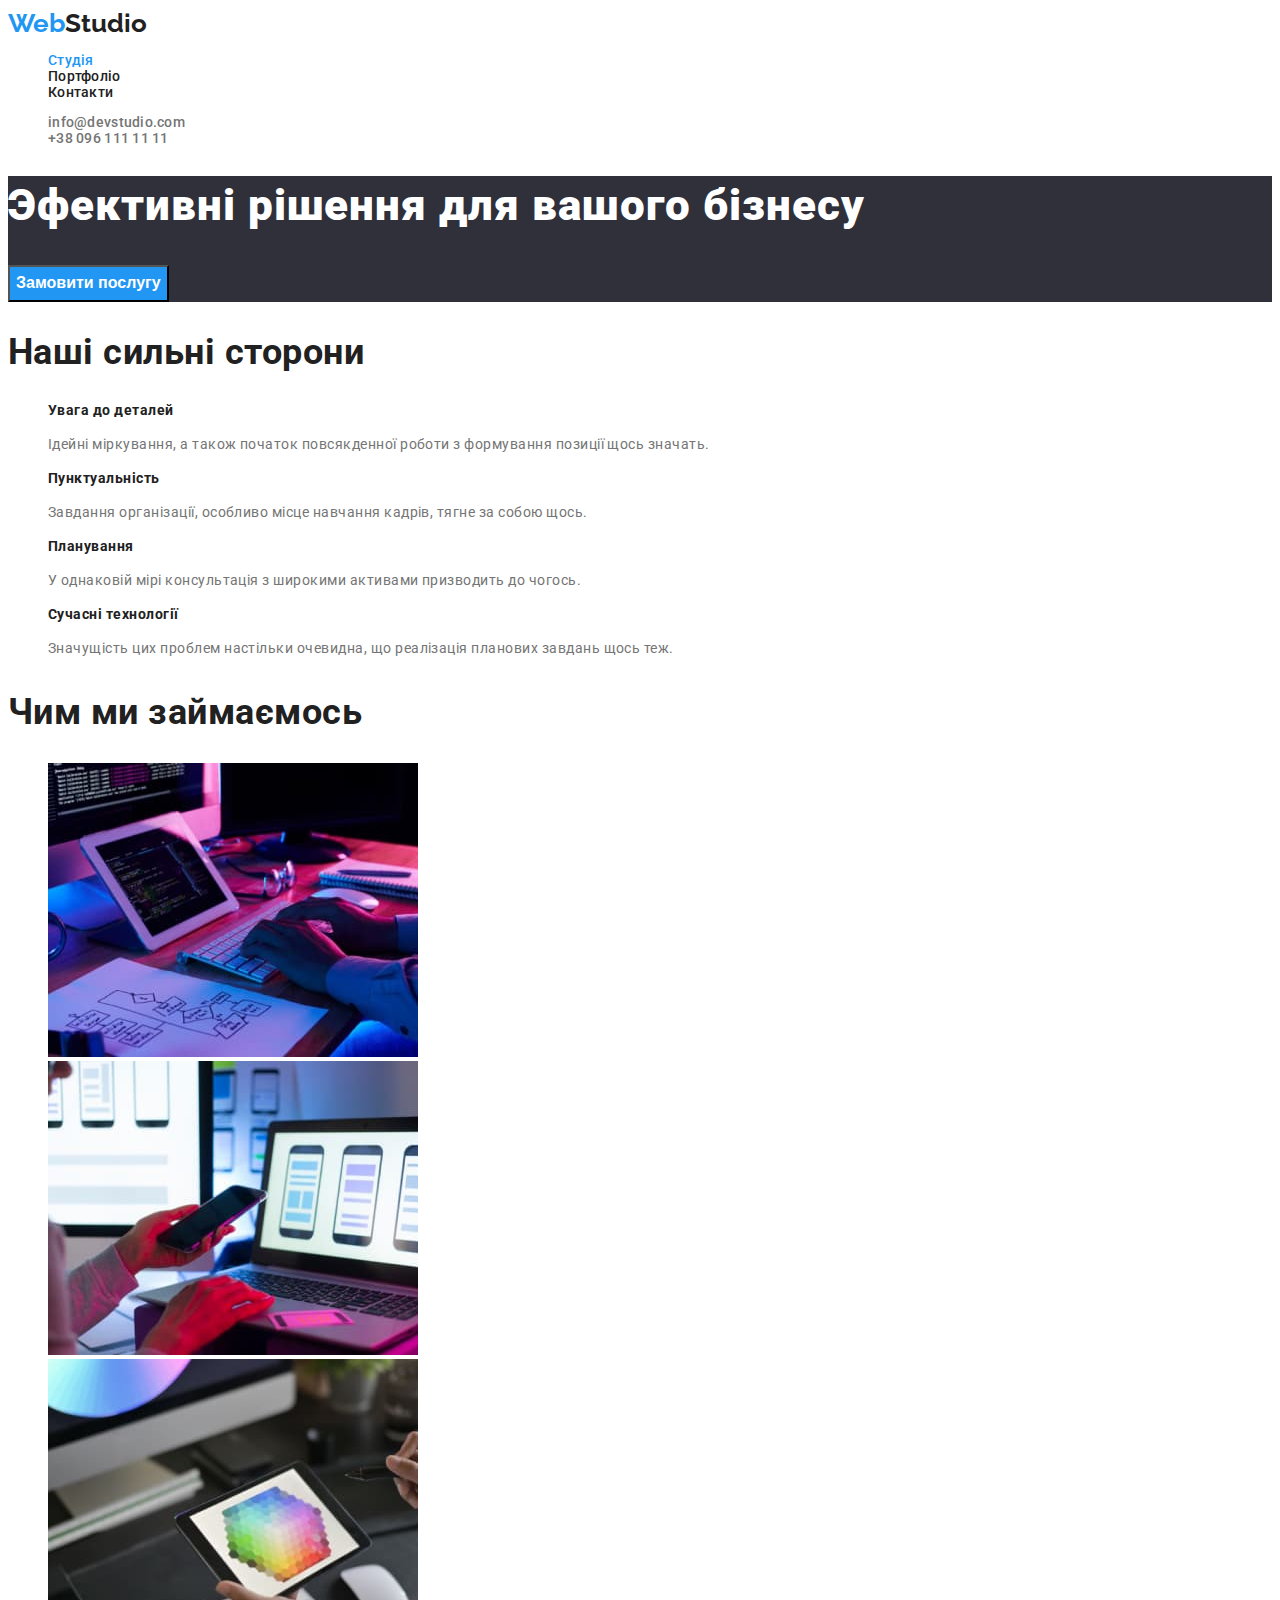
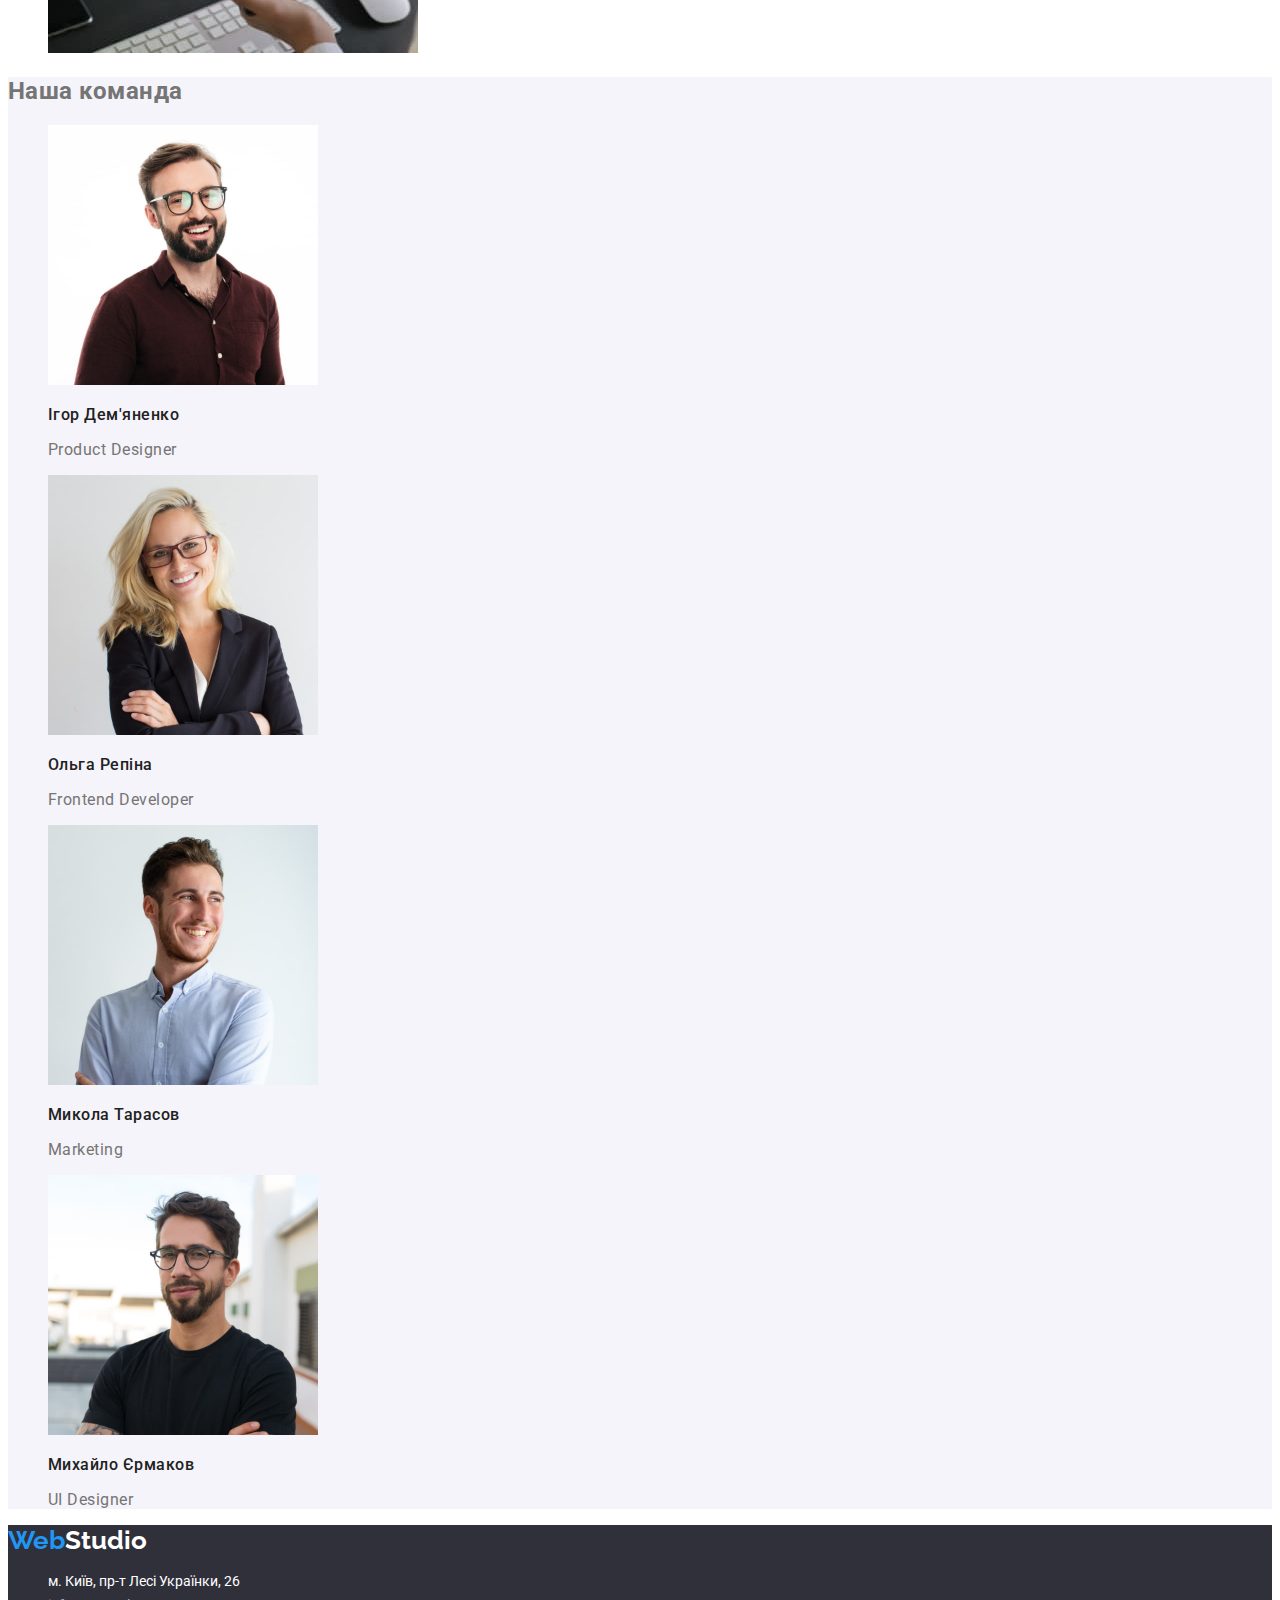
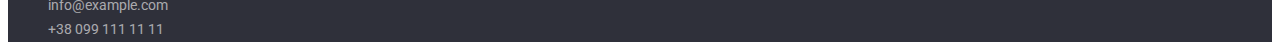
<file: index.html>
<!DOCTYPE html>
<html lang="uk">
    <head>
        <meta charset="UTF-8" />
        <meta http-equiv="X-UA-Compatible" content="IE=edge" />
        <meta name="viewport" content="width=device-width, initial-scale=1.0" />
        <title>WebStudio</title>
        <link rel="preconnect" href="https://fonts.googleapis.com" />
        <link rel="preconnect" href="https://fonts.gstatic.com" crossorigin />
        <link
            href="https://fonts.googleapis.com/css2?family=Raleway:wght@700&family=Roboto:wght@400;500;700;900&display=swap"
            rel="stylesheet"
        />
        <link rel="stylesheet" href="./css/styles.css" />
    </head>
    <body class="page">
        <header>
            <nav>
                <a href="./index.html" class="link logo"
                    ><span class="logo-piece">Web</span>Studio</a
                >
                <ul class="site-nav list">
                    <li>
                        <a href="./index.html" class="link current">Студія</a>
                    </li>
                    <li>
                        <a href="./portfolio.html" class="link">Портфоліо</a>
                    </li>
                    <li>
                        <a href="#" class="link">Контакти</a>
                    </li>
                </ul>
            </nav>
            <ul class="connect list">
                <li>
                    <a href="mailto:info@devstudio.com" class="link">info@devstudio.com</a>
                </li>
                <li>
                    <a href="tel:+380961111111" class="link">+38 096 111 11 11</a>
                </li>
            </ul>
        </header>
        <main>
            <section class="hero">
                <h1 class="hero-title">Эфективні рішення для вашого бізнесу</h1>
                <button class="button primary" type="button">Замовити послугу</button>
            </section>
            <section class="section">
                <h2 class="section-title">Наші сильні сторони</h2>
                <ul class="features list">
                    <li>
                        <h3 class="title">Увага до деталей</h3>
                        <p class="descr">
                            Ідейні міркування, а також початок повсякденної роботи з формування
                            позиції щось значать.
                        </p>
                    </li>
                    <li>
                        <h3 class="title">Пунктуальність</h3>
                        <p class="descr">
                            Завдання організації, особливо місце навчання кадрів, тягне за собою
                            щось.
                        </p>
                    </li>
                    <li>
                        <h3 class="title">Планування</h3>
                        <p class="descr">
                            У однаковій мірі консультація з широкими активами призводить до чогось.
                        </p>
                    </li>
                    <li>
                        <h3 class="title">Сучасні технології</h3>
                        <p class="descr">
                            Значущість цих проблем настільки очевидна, що реалізація планових
                            завдань щось теж.
                        </p>
                    </li>
                </ul>
            </section>
            <section class="section">
                <h2 class="section-title">Чим ми займаємось</h2>
                <ul class="list">
                    <li>
                        <img src="./images/img3.jpg" alt="Декстопні додатки" width="370" />
                    </li>
                    <li>
                        <img src="./images/img(1).jpg" alt="Мобільні додатки" width="370" />
                    </li>
                    <li>
                        <img src="./images/img(2).jpg" alt="Дизайнерські рішення" width="370" />
                    </li>
                </ul>
            </section>
            <section class="section team">
                <h2>Наша команда</h2>
                <ul class="employees list">
                    <li>
                        <img src="./images/person1.jpg" alt="Перший співробітник" width="270" />
                        <h3 class="title">Ігор Дем'яненко</h3>
                        <p class="descr">Product Designer</p>
                    </li>
                    <li>
                        <img src="./images/person2.jpg" alt="Другий співробітник" width="270" />
                        <h3 class="title">Ольга Репіна</h3>
                        <p class="descr">Frontend Developer</p>
                    </li>
                    <li>
                        <img src="./images/person3.jpg" alt="Третій співробітник" width="270" />
                        <h3 class="title">Микола Тарасов</h3>
                        <p class="descr">Marketing</p>
                    </li>
                    <li>
                        <img src="./images/person4.jpg" alt="Четвертий співробітник" width="270" />
                        <h3 class="title">Михайло Єрмаков</h3>
                        <p class="descr">UI Designer</p>
                    </li>
                </ul>
            </section>
        </main>

        <footer class="footer">
            <a href="./index.html" class="link logo"><span class="logo-piece">Web</span>Studio</a>
            <address>
                <ul class="list find-us">
                    <li>
                        <a class="link address" href="#">м. Київ, пр-т Лесі Українки, 26</a>
                    </li>
                    <li>
                        <a class="link mail" href="mailto:info@example.com">info@example.com</a>
                    </li>
                    <li>
                        <a class="link tel" href="tel:+380991111111">+38 099 111 11 11</a>
                    </li>
                </ul>
            </address>
        </footer>
    </body>
</html>
</file>
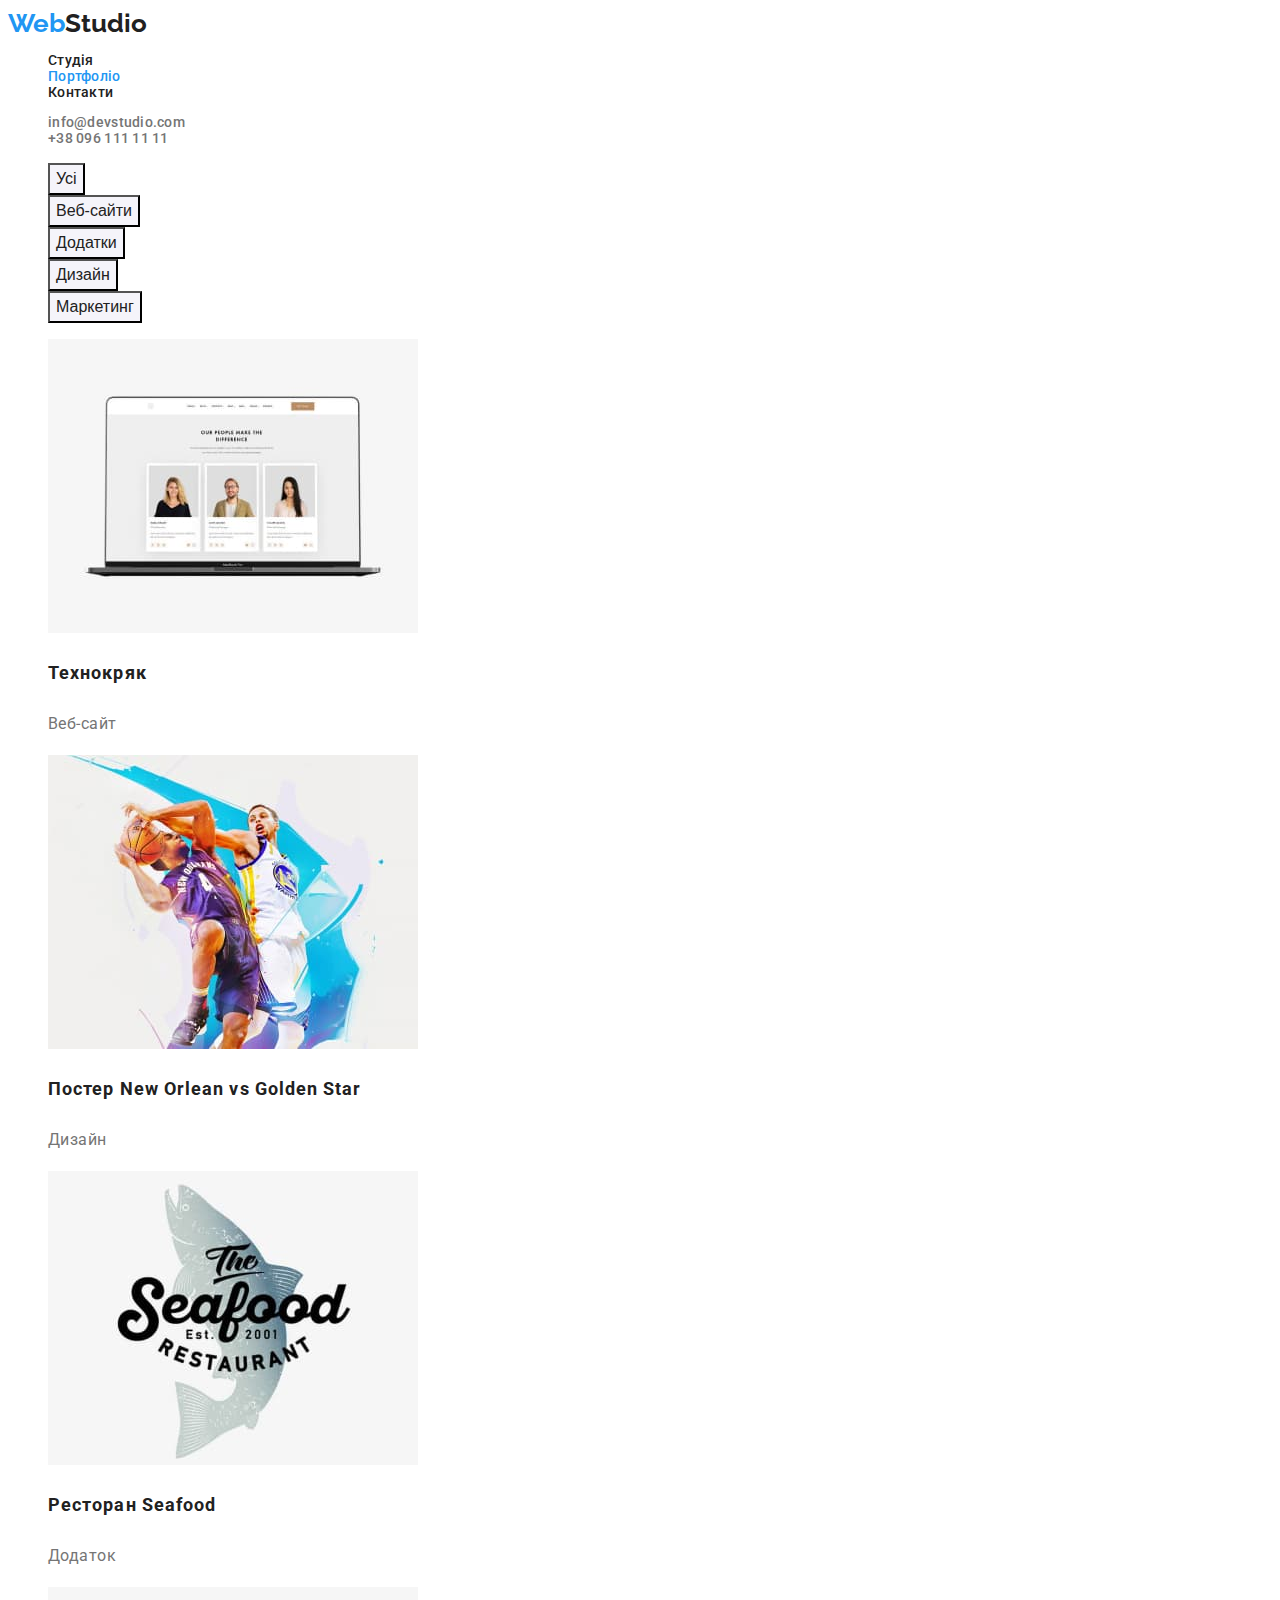
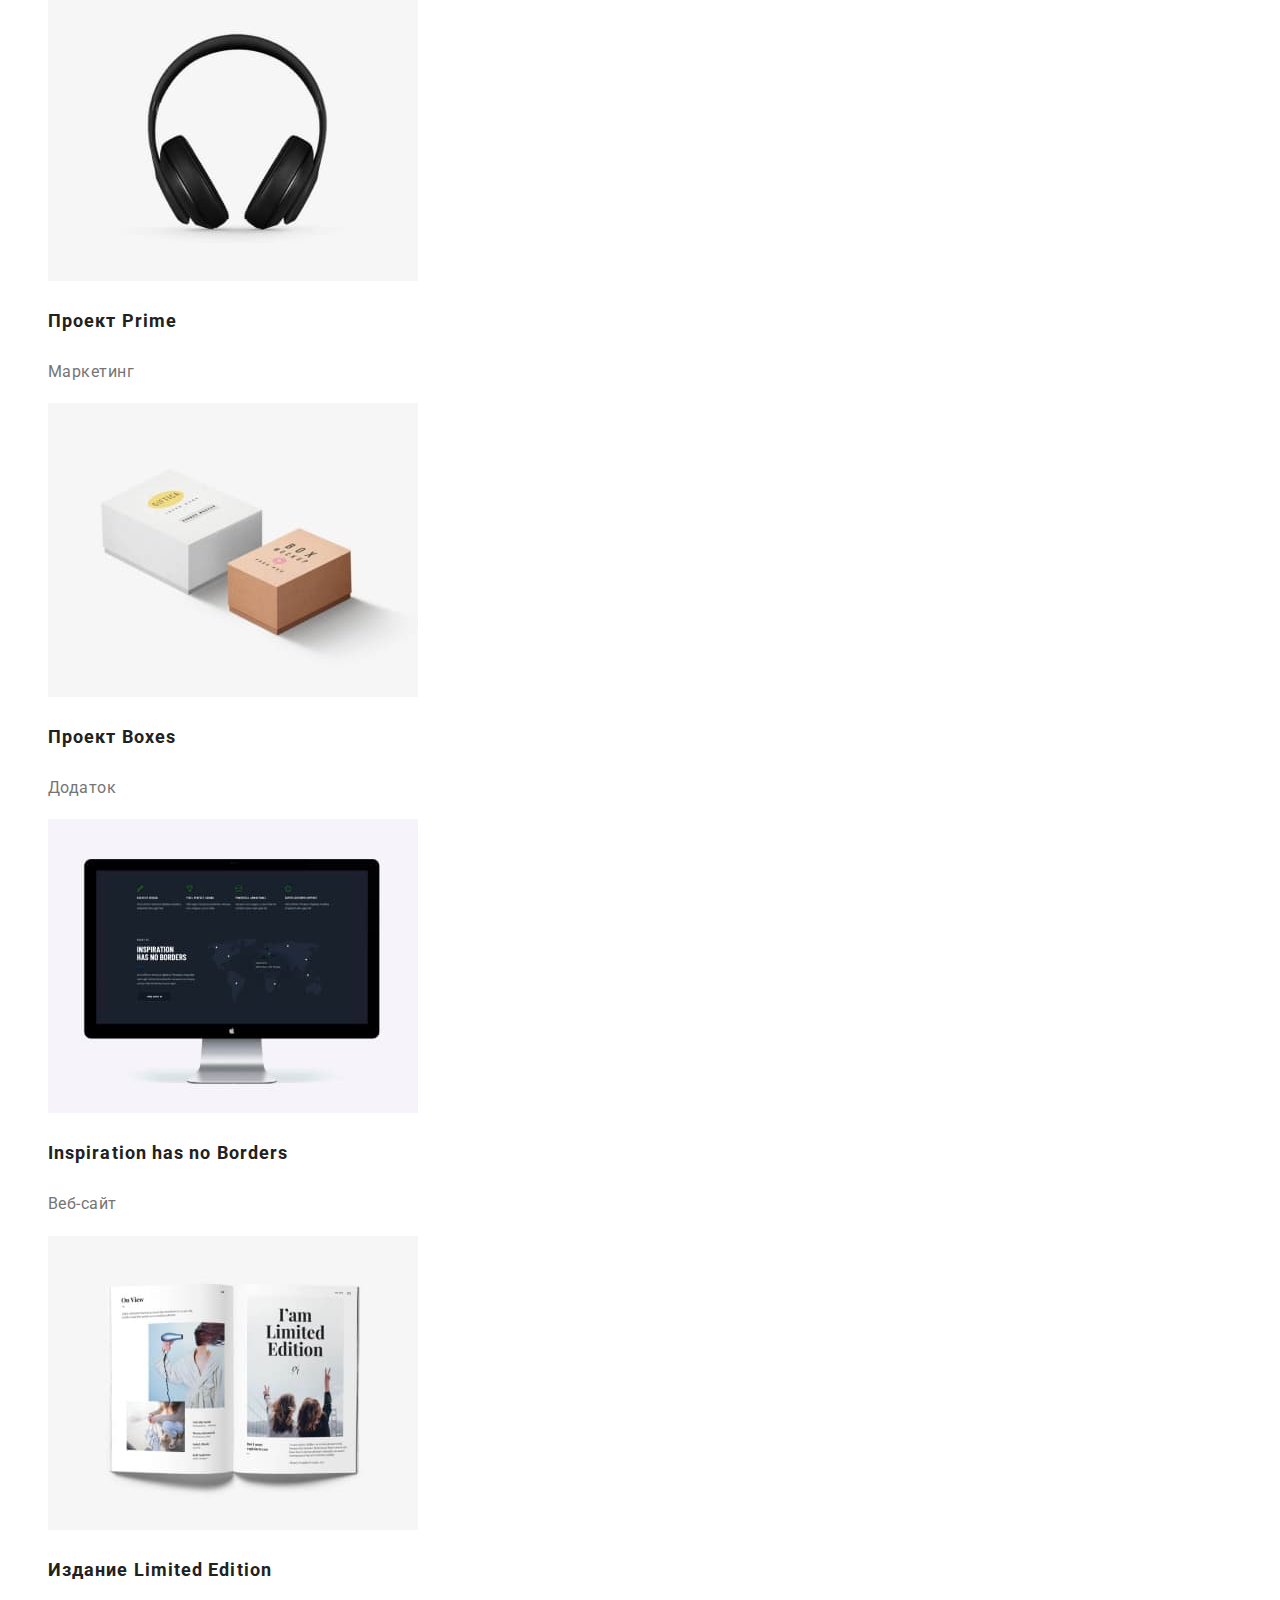
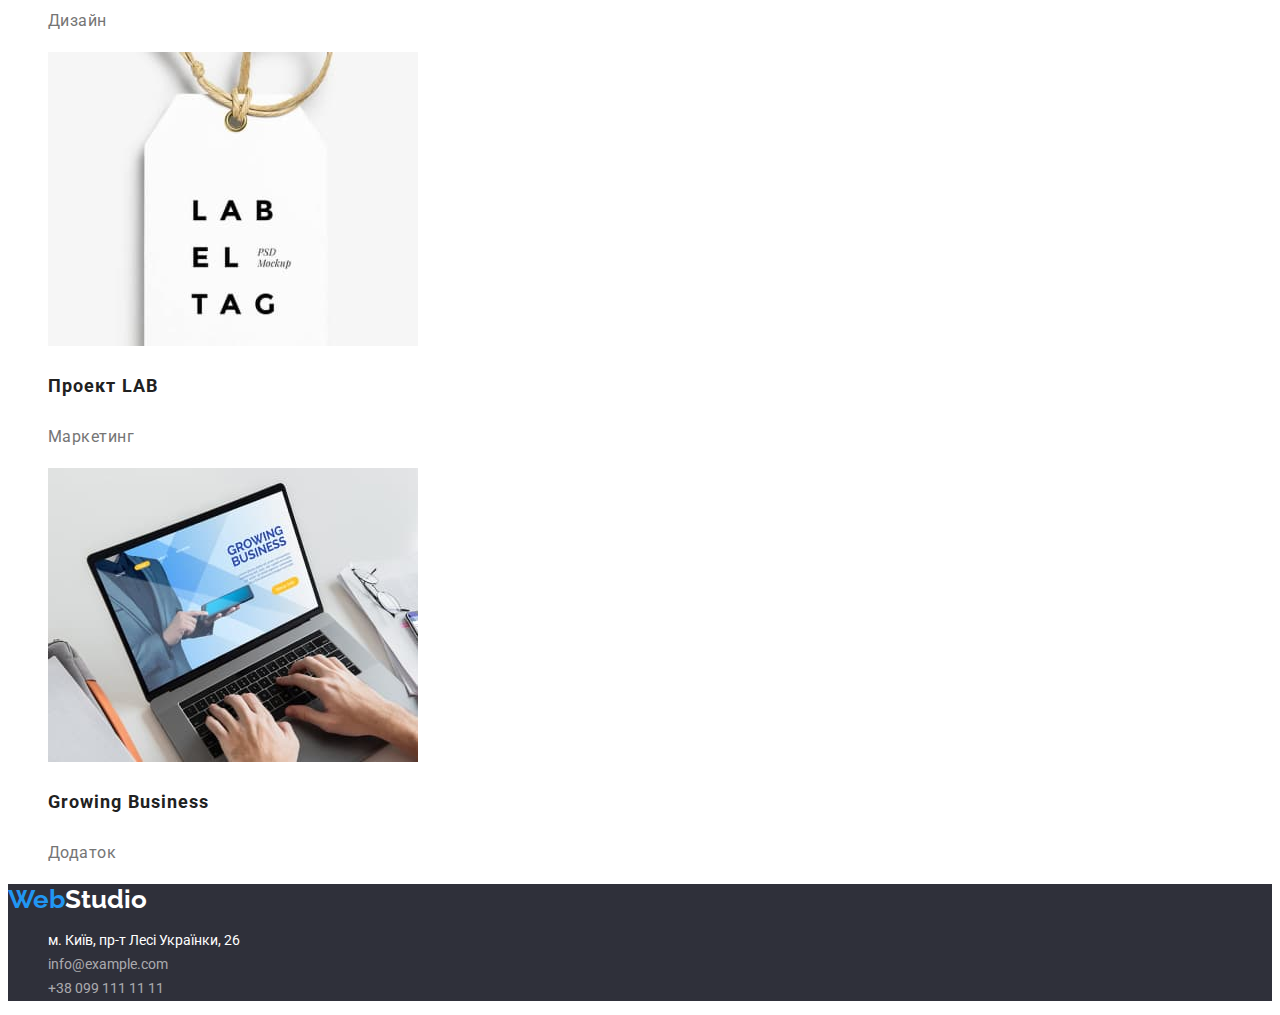
<file: portfolio.html>
<!DOCTYPE html>
<html lang="uk">
    <head>
        <meta charset="UTF-8" />
        <meta http-equiv="X-UA-Compatible" content="IE=edge" />
        <meta name="viewport" content="width=device-width, initial-scale=1.0" />
        <title>Портфоліо</title>
        <link rel="preconnect" href="https://fonts.googleapis.com" />
        <link rel="preconnect" href="https://fonts.gstatic.com" crossorigin />
        <link
            href="https://fonts.googleapis.com/css2?family=Raleway:wght@700&family=Roboto:wght@400;500;700;900&display=swap"
            rel="stylesheet"
        />
        <link rel="stylesheet" href="./css/styles.css" />
    </head>
    <body>
        <header>
            <nav>
                <a href="./index.html" class="link logo"
                    ><span class="logo-piece">Web</span>Studio</a
                >
                <ul class="site-nav list">
                    <li>
                        <a href="./index.html" class="link">Студія</a>
                    </li>
                    <li>
                        <a href="./portfolio.html" class="link current">Портфоліо</a>
                    </li>
                    <li>
                        <a href="#" class="link">Контакти</a>
                    </li>
                </ul>
            </nav>
            <ul class="connect list">
                <li>
                    <a href="mailto:info@devstudio.com" class="link">info@devstudio.com</a>
                </li>
                <li>
                    <a href="tel:+380961111111" class="link">+38 096 111 11 11</a>
                </li>
            </ul>
        </header>
        <main>
            <section class="section">
                <ul class="list">
                    <li>
                        <button class="button secondary" type="button">Усі</button>
                    </li>
                    <li>
                        <button class="button secondary" type="button">Веб-сайти</button>
                    </li>
                    <li>
                        <button class="button secondary" type="button">Додатки</button>
                    </li>
                    <li>
                        <button class="button secondary" type="button">Дизайн</button>
                    </li>
                    <li>
                        <button class="button secondary" type="button">Маркетинг</button>
                    </li>
                </ul>
                <ul class="examples list">
                    <li>
                        <a href="#" class="link">
                            <img src="./images/img.jpg" alt="Ноутбук з сайтом" width="370px" />
                            <h3 class="title">Технокряк</h3>
                            <p class="descr">Веб-сайт</p>
                        </a>
                    </li>
                    <li>
                        <a href="#" class="link">
                            <img src="./images/img1.jpg" alt="Баскетболісти" width="370px" />
                            <h3 class="title">Постер New Orlean vs Golden Star</h3>
                            <p class="descr">Дизайн</p>
                        </a>
                    </li>
                    <li>
                        <a href="#" class="link">
                            <img src="./images/img2.jpg" alt="Логотип ресторану" width="370px" />
                            <h3 class="title">Ресторан Seafood</h3>
                            <p class="descr">Додаток</p>
                        </a>
                    </li>
                    <li>
                        <a href="#" class="link">
                            <img src="./images/img(3).jpg" alt="Навушники" width="370px" />
                            <h3 class="title">Проект Prime</h3>
                            <p class="descr">Маркетинг</p>
                        </a>
                    </li>
                    <li>
                        <a href="#" class="link">
                            <img src="./images/img(4).jpg" alt="Бокси" width="370px" />
                            <h3 class="title">Проект Boxes</h3>
                            <p class="descr">Додаток</p>
                        </a>
                    </li>
                    <li>
                        <a href="#" class="link">
                            <img src="./images/img(5).jpg" alt="Екран комп'ютеру" width="370px" />
                            <h3 class="title">Inspiration has no Borders</h3>
                            <p class="descr">Веб-сайт</p>
                        </a>
                    </li>
                    <li>
                        <a href="#" class="link">
                            <img src="./images/img(6).jpg" alt="Відкрита книга" width="370px" />
                            <h3 class="title">Издание Limited Edition</h3>
                            <p class="descr">Дизайн</p>
                        </a>
                    </li>
                    <li>
                        <a href="#" class="link">
                            <img src="./images/img(7).jpg" alt="Бірка" width="370px" />
                            <h3 class="title">Проект LAB</h3>
                            <p class="descr">Маркетинг</p>
                        </a>
                    </li>

                    <li>
                        <a href="#" class="link">
                            <img
                                src="./images/img(8).jpg"
                                alt="Ноутбук з логотипом"
                                width="370px"
                            />
                            <h3 class="title">Growing Business</h3>
                            <p class="descr">Додаток</p>
                        </a>
                    </li>
                </ul>
            </section>
        </main>

        <footer class="footer">
            <a href="./index.html" class="link logo"><span class="logo-piece">Web</span>Studio</a>
            <address>
                <ul class="list find-us">
                    <li>
                        <a class="link address" href="#">м. Київ, пр-т Лесі Українки, 26</a>
                    </li>
                    <li>
                        <a class="link mail" href="mailto:info@example.com">info@example.com</a>
                    </li>
                    <li>
                        <a class="link tel" href="tel:+380991111111">+38 099 111 11 11</a>
                    </li>
                </ul>
            </address>
        </footer>
    </body>
</html>
</file>
<file: css/styles.css>
:root {
    --primary-text-color: #757575;
    --title-text-color: #212121;
    --accent-color: #2196f3;
    --opacity-white-color: rgba(255, 255, 255, 0.6);
    --secondary-background-color: #f5f4fa;
    --white-color: #ffffff;
    --footer-background-color: #2f303a;
}

body {
    background-color: var(--white-color);
    color: var(--primary-text-color);
    font-family: 'Roboto', sans-serif;
}

.list {
    list-style: none;
}

.link {
    text-decoration: none;
}

.logo {
    color: var(--title-text-color);
    font-family: 'Raleway';
    font-weight: 700;
    font-size: 26px;
    line-height: 1.19;
}

.footer > .logo {
    color: var(--white-color);
}
.logo-piece {
    color: var(--accent-color);
}

/* spacing */

.site-nav,
.connect {
    letter-spacing: 0.02em;
    font-weight: 500;
    font-size: 14px;
    line-height: 1.14;
}
.hero {
    letter-spacing: 0.06em;
}
.section {
    letter-spacing: 0.03em;
}

/* site-nav */

.site-nav .link {
    color: var(--title-text-color);
}

.site-nav .link.current {
    color: var(--accent-color);
}

/* connect */
.connect .link {
    color: var(--primary-text-color);
}

.connect .link:hover,
.connect .link:focus,
.site-nav .link:focus,
.site-nav .link:hover {
    color: var(--accent-color);
}

.button {
    cursor: pointer;
}

.button.primary {
    background-color: var(--accent-color);
    color: var(--white-color);
    font-weight: 700;
    font-size: 16px;
    line-height: 1.88;
}

.button.secondary {
    background-color: var(--secondary-background-color);
    color: var(--title-text-color);
    font-weight: 500;
    font-size: 16px;
    line-height: 1.63;
}

.button.secondary:hover,
.button.secondary:focus {
    background-color: var(--accent-color);
    color: var(--white-color);
}
/* hero */

.hero,
.footer {
    background-color: var(--footer-background-color);
}

.team {
    background-color: var(--secondary-background-color);
}

.hero-title {
    color: var(--white-color);
    font-weight: 900;
    font-size: 44px;
    line-height: 1.36;
}

/* sections */
.section-title {
    color: var(--title-text-color);
    font-weight: 700;
    font-size: 36px;
    line-height: 1.17;
}

.features .title {
    color: var(--title-text-color);
    font-weight: 700;
    font-size: 14px;
    line-height: 1.14;
}

/* employees */
.employees .title {
    color: var(--title-text-color);
    font-weight: 500;
    font-size: 16px;
    line-height: 1.19;
}

.features .descr {
    font-size: 14px;
    line-height: 1.71;
}

.employees .descr {
    font-size: 16px;
    line-height: 1.19;
}

.find-us {
    font-size: 14px;
    line-height: 1.71;
    font-style: normal;
}

.address {
    color: var(--white-color);
}

.mail,
.tel {
    color: var(--opacity-white-color);
}

.examples .title {
    color: var(--title-text-color);
    letter-spacing: 0.06em;
    font-weight: 700;
    font-size: 18px;
    line-height: 2;
}

.examples .descr {
    color: var(--primary-text-color);
    font-size: 16px;
    line-height: 1.88;
}
</file>
